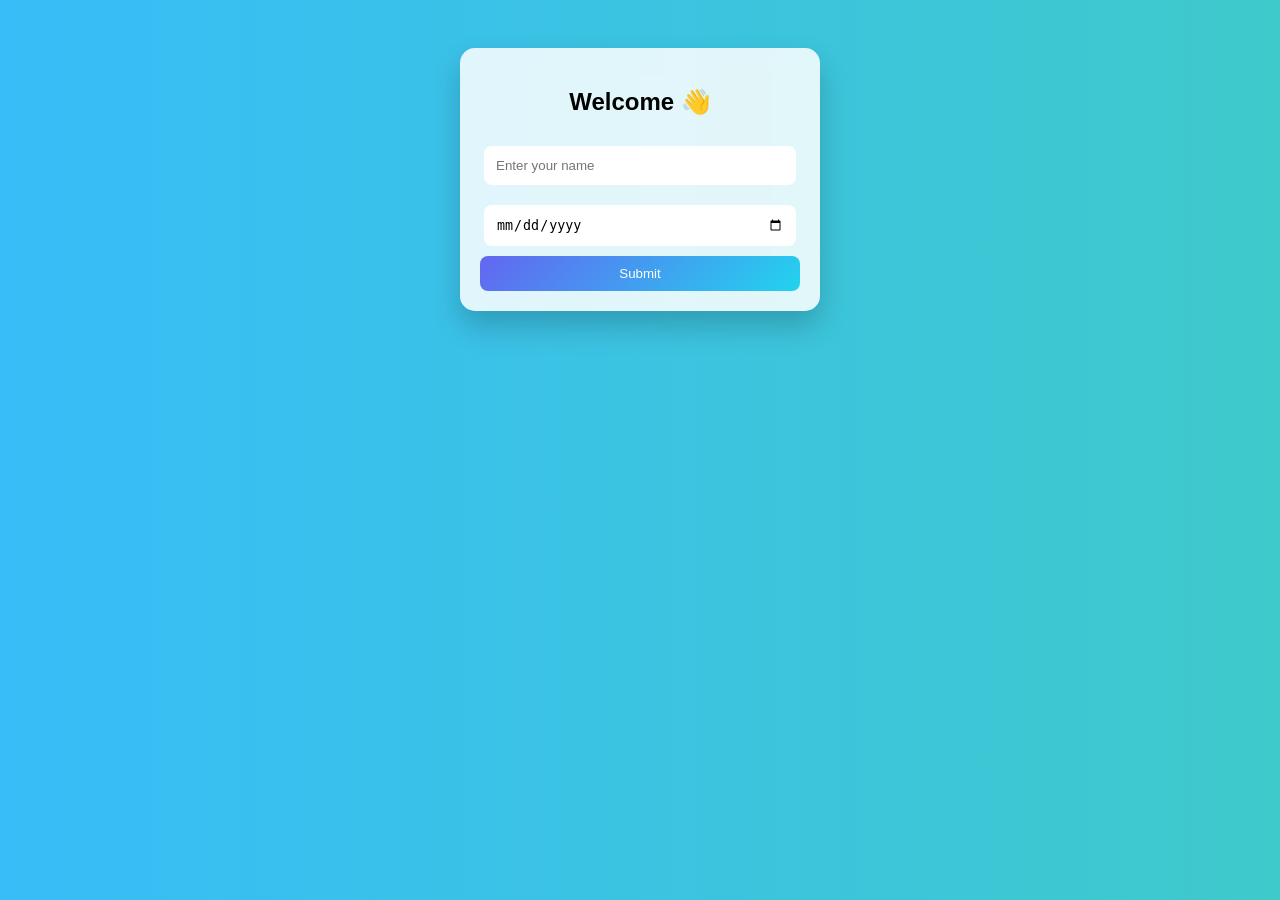
<file: Age Calculator/index.html>
<!DOCTYPE html>
<html lang="en">
<head>
    <meta charset="UTF-8">
    <title>Interactive Welcome Calculator</title>
    <link rel="stylesheet" href="style.css">
</head>
<body>

    <form id="inputSection" class="card glass">
        <h2>Welcome 👋</h2>
        <input type="text" id="name" placeholder="Enter your name">
        <input type="date" id="dob">
        <button type="submit">Submit</button>
    </form>

    <div id="countdownSection" class="card hidden pulse">
        <h1 id="countdown">3</h1>
    </div>

    <div id="mainSection" class="hidden fade">

        <h2 id="welcomeText"></h2>

        <div class="card slide">
            <h3>Your Live Age ⏳</h3>
            <p id="ageCounter"></p>
        </div>

        <div class="card calculator pop">
            <input type="text" id="calcDisplay" readonly>

            <div class="buttons">
                <button type="button" onclick="clearDisplay()">C</button>
                <button type="button" onclick="appendValue('/')">÷</button>
                <button type="button" onclick="appendValue('*')">×</button>
                <button type="button" onclick="appendValue('-')">−</button>

                <button type="button" onclick="appendValue('7')">7</button>
                <button type="button" onclick="appendValue('8')">8</button>
                <button type="button" onclick="appendValue('9')">9</button>
                <button type="button" onclick="appendValue('+')">+</button>

                <button type="button" onclick="appendValue('4')">4</button>
                <button type="button" onclick="appendValue('5')">5</button>
                <button type="button" onclick="appendValue('6')">6</button>
                <button type="button" onclick="calculate()">=</button>

                <button type="button" onclick="appendValue('1')">1</button>
                <button type="button" onclick="appendValue('2')">2</button>
                <button type="button" onclick="appendValue('3')">3</button>
                <button type="button" onclick="appendValue('0')" class="zero">0</button>
            </div>
        </div>

    </div>

    <script src="script.js"></script>
</body>
</html>
</file>
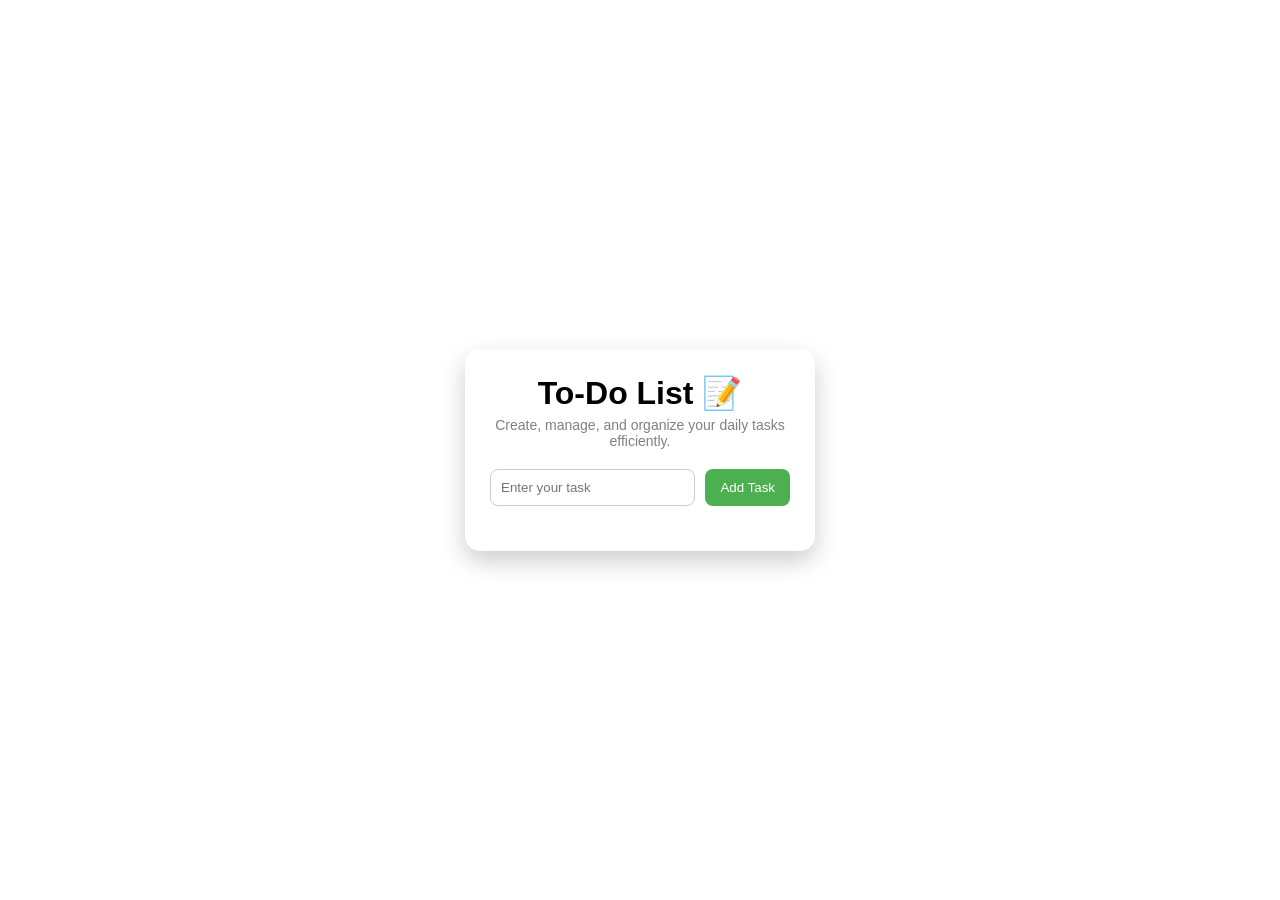
<file: To-do List/index.html>
<!DOCTYPE html>
<html lang="en">
<head>
    <meta charset="UTF-8">
    <title>To-Do List App</title>
    <link rel="stylesheet" href="style.css">
</head>
<body>

<!-- Main container -->
<div class="todo-container">
    <h1>To-Do List 📝</h1>
    <p class="description">
        Create, manage, and organize your daily tasks efficiently.
    </p>

    <!-- Add and write down daily tasks -->
    <div class="input-section">
        <input type="text" id="taskInput" placeholder="Enter your task">
        <button onclick="addTask()">Add Task</button>
    </div>

    <!-- Keep track of pending activities -->
    <ul id="taskList"></ul>
</div>

<script src="script.js"></script>
</body>
</html>
</file>
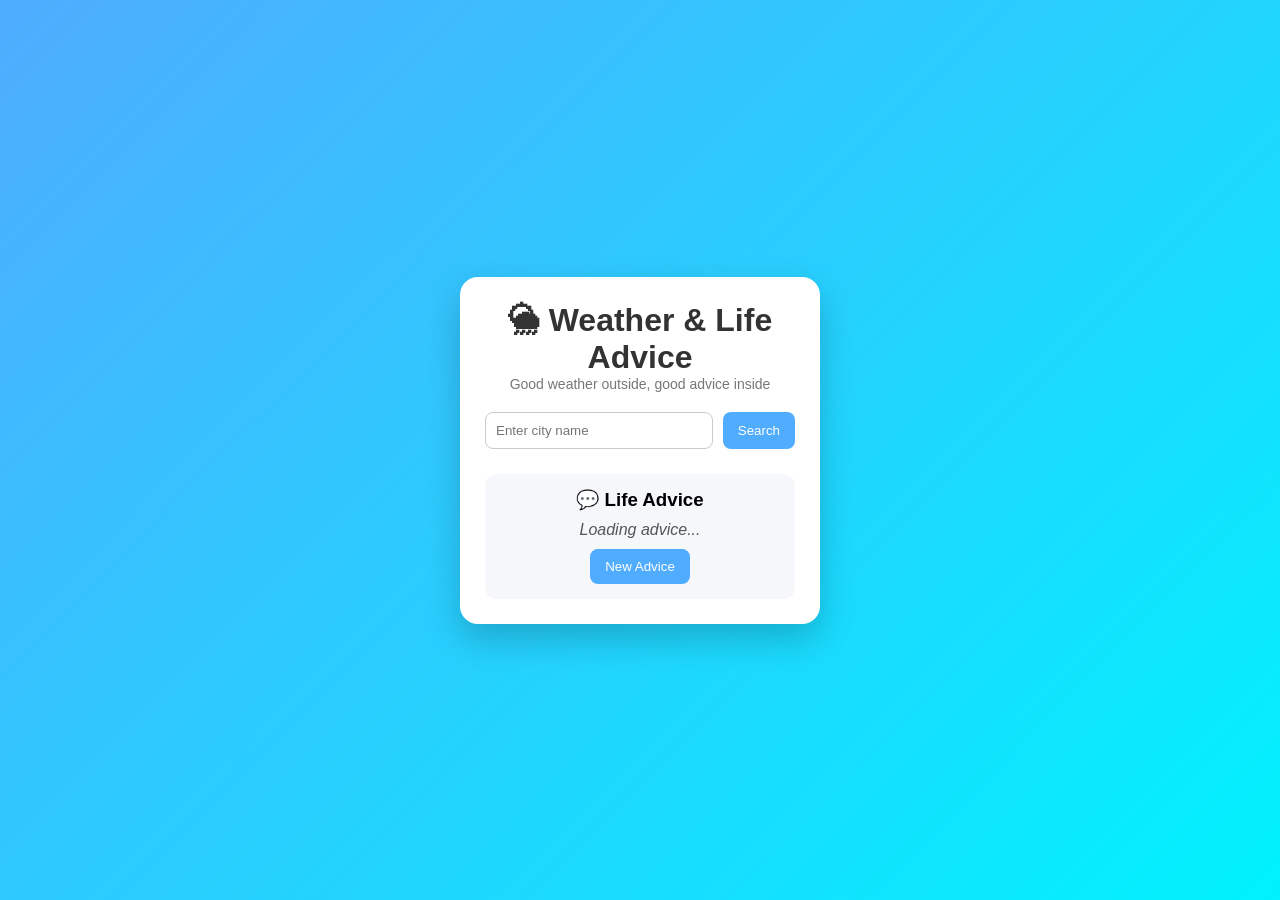
<file: Weather and Life Advice/index.html>
<!DOCTYPE html>
<html lang="en">
<head>
  <meta charset="UTF-8">
  <title>Weather & Life Advice App</title>
  <link rel="stylesheet" href="style.css">
</head>
<body>

  <div class="container">
    <h1>🌦 Weather & Life Advice</h1>
    <p class="subtitle">Good weather outside, good advice inside</p>

    <div class="search">
      <input type="text" id="cityInput" placeholder="Enter city name">
      <button onclick="getWeather()">Search</button>
    </div>

    <div class="weather-card" id="weatherCard">
      <h2 id="city"></h2>
      <p id="temp"></p>
      <p id="desc"></p>
    </div>

    <div class="advice-card">
      <h3>💬 Life Advice</h3>
      <p id="advice">Loading advice...</p>
      <button onclick="getAdvice()">New Advice</button>
    </div>
  </div>

  <script src="script.js"></script>
</body>
</html>
</file>
<file: Age Calculator/style.css>
body {
    font-family: Arial, sans-serif;
    background: linear-gradient(270deg,#ff6ec4,#7873f5,#4ade80,#38bdf8);
    background-size: 800% 800%;
    animation: bgMove 12s ease infinite;
    text-align: center;
    padding: 20px;
}

.card {
    background: rgba(255,255,255,0.85);
    padding: 20px;
    margin: 20px auto;
    width: 320px;
    border-radius: 15px;
    box-shadow: 0 15px 30px rgba(0,0,0,0.2);
}

.glass {
    backdrop-filter: blur(10px);
}

input {
    width: 90%;
    padding: 10px;
    margin: 10px 0;
    border-radius: 8px;
    border: 2px solid transparent;
    transition: border 0.3s, box-shadow 0.3s;
}

input:hover {
    box-shadow: 0 0 10px #6366f1;
}

input:focus {
    border: 2px solid #6366f1;
    outline: none;
}

button {
    padding: 10px;
    width: 100%;
    border-radius: 8px;
    border: none;
    cursor: pointer;
    background: linear-gradient(135deg,#6366f1,#22d3ee);
    color: white;
    transition: transform 0.2s, box-shadow 0.2s;
}

button:hover {
    transform: scale(1.08);
    box-shadow: 0 0 15px #22d3ee;
}

.hidden {
    display: none;
}

#countdown {
    font-size: 70px;
}

.calculator {
    width: 340px;
}

#calcDisplay {
    width: 100%;
    padding: 12px;
    font-size: 22px;
    margin-bottom: 10px;
    border-radius: 10px;
    transition: box-shadow 0.3s;
}

#calcDisplay:hover {
    box-shadow: 0 0 15px #4f46e5;
}

.buttons {
    display: grid;
    grid-template-columns: repeat(4,1fr);
    gap: 6px;
}

.buttons button {
    background: linear-gradient(135deg,#f472b6,#818cf8);
    color: black;
}

.buttons button:hover {
    background: linear-gradient(135deg,#22d3ee,#4ade80);
}

.zero {
    grid-column: span 2;
}

.fade {
    animation: fade 1.5s ease;
}

.slide {
    animation: slide 1s ease;
}

.pop {
    animation: pop 1s ease;
}

.pulse {
    animation: pulse 1s infinite;
}

@keyframes bgMove {
    0% { background-position: 0% 50%; }
    50% { background-position: 100% 50%; }
    100% { background-position: 0% 50%; }
}

@keyframes fade {
    from { opacity: 0; }
    to { opacity: 1; }
}

@keyframes slide {
    from { transform: translateY(30px); }
    to { transform: translateY(0); }
}

@keyframes pop {
    from { transform: scale(0.8); opacity: 0; }
    to { transform: scale(1); opacity: 1; }
}

@keyframes pulse {
    0% { transform: scale(1); }
    50% { transform: scale(1.3); }
    100% { transform: scale(1); }
}
</file>
<file: To-do List/style.css>
* {
    margin: 0;
    padding: 0;
    box-sizing: border-box;
    font-family: Arial, sans-serif;
}

body {
    height: 100vh;
    background: linear-gradient(135deg,rgb(109, 202, 242));
    display: flex;
    justify-content: center;
    align-items: center;
}

.todo-container {
    background: white;
    width: 350px;
    padding: 25px;
    border-radius: 15px;
    box-shadow: 0 10px 25px rgba(0,0,0,0.2);
}

h1 {
    text-align: center;
    margin-bottom: 5px;
}

.description {
    text-align: center;
    font-size: 14px;
    color: gray;
    margin-bottom: 20px;
}

.input-section {
    display: flex;
    gap: 10px;
    margin-bottom: 20px;
}

input {
    flex: 1;
    padding: 10px;
    border-radius: 8px;
    border: 1px solid #ccc;
}

button {
    padding: 10px 15px;
    background: #4caf50;
    color: white;
    border: none;
    border-radius: 8px;
    cursor: pointer;
}

button:hover {
    background: purple;
}

ul {
    list-style: none;
}

li {
    background: #f2f2f2;
    padding: 10px;
    margin-bottom: 10px;
    border-radius: 8px;
    display: flex;
    justify-content: space-between;
    align-items: center;
}

/* Mark tasks as completed */
.completed {
    text-decoration: line-through;
    color: gray;
}

.delete-btn {
    background: red;
    color: white;
    border: none;
    border-radius: 5px;
    padding: 5px 8px;
    cursor: pointer;
}
</file>
<file: Weather and Life Advice/style.css>
* {
  margin: 0;
  padding: 0;
  box-sizing: border-box;
  font-family: "Poppins", sans-serif;
}

body {
  min-height: 100vh;
  background: linear-gradient(135deg, #4facfe, #00f2fe);
  display: flex;
  justify-content: center;
  align-items: center;
}

.container {
  background: white;
  width: 360px;
  padding: 25px;
  border-radius: 18px;
  text-align: center;
  box-shadow: 0 15px 35px rgba(0,0,0,0.2);
}

h1 {
  color: #333;
}

.subtitle {
  font-size: 14px;
  color: #777;
  margin-bottom: 20px;
}

.search {
  display: flex;
  gap: 10px;
  margin-bottom: 20px;
}

input {
  flex: 1;
  padding: 10px;
  border-radius: 8px;
  border: 1px solid #ccc;
  outline: none;
}

button {
  padding: 10px 15px;
  border: none;
  border-radius: 8px;
  background: #4facfe;
  color: white;
  cursor: pointer;
  transition: 0.3s;
}

button:hover {
  background: #328ce6;
}

.weather-card {
  display: none;
  margin-top: 15px;
  padding: 15px;
  border-radius: 12px;
  background: linear-gradient(135deg, #89f7fe, #66a6ff);
  color: #003366;
}

.weather-card p {
  margin-top: 6px;
  font-weight: 500;
}

.advice-card {
  margin-top: 25px;
  padding: 15px;
  background: #f5f7fa;
  border-radius: 12px;
}

#advice {
  font-style: italic;
  color: #555;
  margin: 10px 0;
}
</file>
